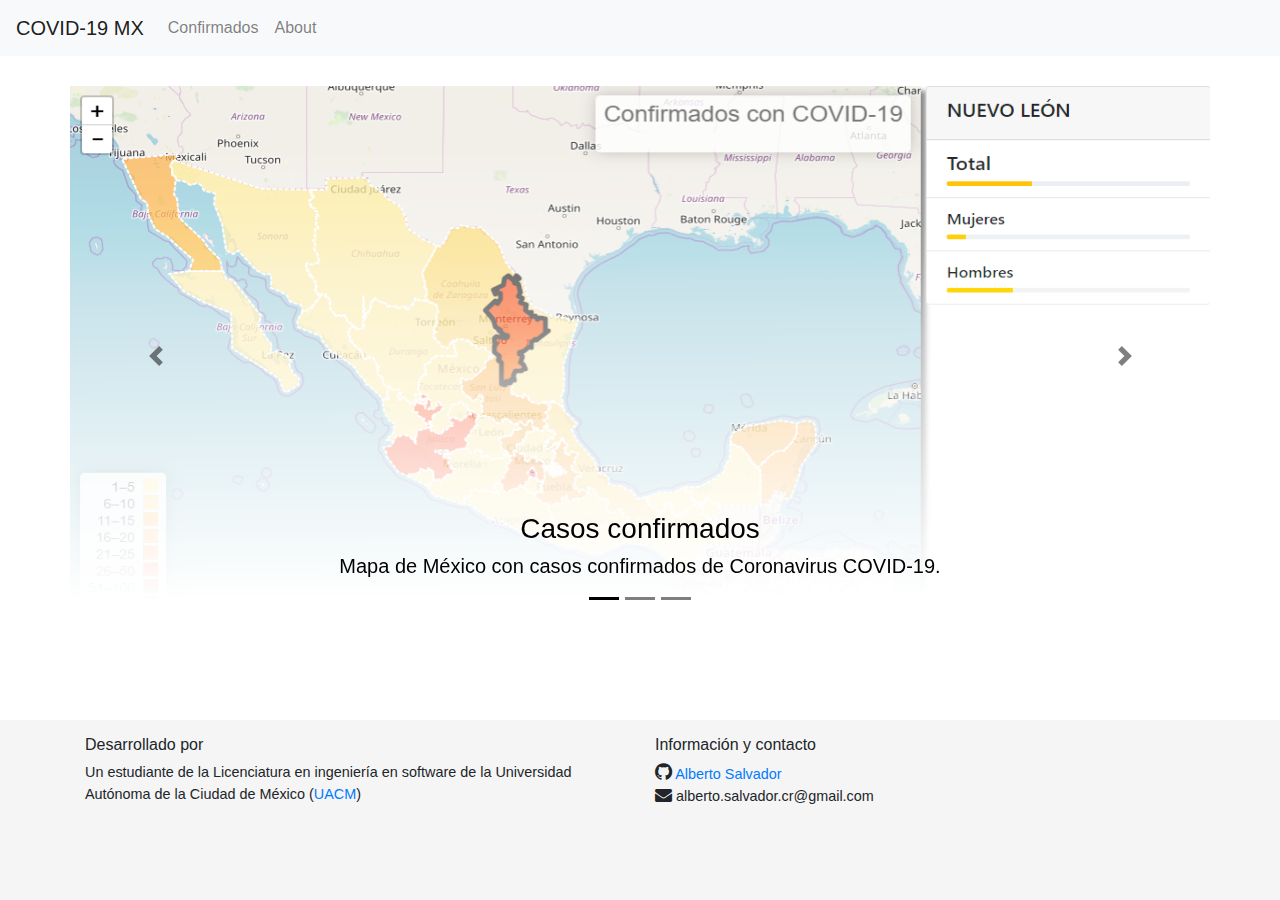
<file: html/index.html>
<!DOCTYPE html>
<html lang="en">

<head>
    <meta charset="utf-8">
    <meta name="viewport" content="width=device-width, initial-scale=1, shrink-to-fit=no">

    <!-- Bootstrap -->
    <link rel="stylesheet" href="https://stackpath.bootstrapcdn.com/bootstrap/4.4.1/css/bootstrap.min.css"
        integrity="sha384-Vkoo8x4CGsO3+Hhxv8T/Q5PaXtkKtu6ug5TOeNV6gBiFeWPGFN9MuhOf23Q9Ifjh" crossorigin="anonymous">
    <script src="https://code.jquery.com/jquery-3.4.1.slim.min.js"
        integrity="sha384-J6qa4849blE2+poT4WnyKhv5vZF5SrPo0iEjwBvKU7imGFAV0wwj1yYfoRSJoZ+n"
        crossorigin="anonymous"></script>
    <script src="https://cdn.jsdelivr.net/npm/popper.js@1.16.0/dist/umd/popper.min.js"
        integrity="sha384-Q6E9RHvbIyZFJoft+2mJbHaEWldlvI9IOYy5n3zV9zzTtmI3UksdQRVvoxMfooAo"
        crossorigin="anonymous"></script>
    <script src="https://stackpath.bootstrapcdn.com/bootstrap/4.4.1/js/bootstrap.min.js"
        integrity="sha384-wfSDF2E50Y2D1uUdj0O3uMBJnjuUD4Ih7YwaYd1iqfktj0Uod8GCExl3Og8ifwB6"
        crossorigin="anonymous"></script>

    <!-- Font Awesome -->
    <link rel="stylesheet" href="https://cdnjs.cloudflare.com/ajax/libs/font-awesome/4.7.0/css/font-awesome.min.css">
    
    <link rel="stylesheet" href="../css/htmlStyle.css">
    <link rel="stylesheet" href="../css/index.css">
    <title>COVID-19 MX</title>
</head>

<body>
    <header>
        <nav class="navbar navbar-expand-lg navbar-light bg-light">
            <a class="navbar-brand mb-0 h1" href="./index.html">COVID-19 MX</a>
            <button class="navbar-toggler" type="button" data-toggle="collapse" data-target="#navbarSupportedContent"
                aria-controls="navbarSupportedContent" aria-expanded="false" aria-label="Toggle navigation">
                <span class="navbar-toggler-icon"></span>
            </button>

            <div class="collapse navbar-collapse" id="navbarSupportedContent">
                <ul class="navbar-nav mr-auto">
                    <li class="nav-item">
                        <a class="nav-link" href="./confirmados.html">Confirmados</a>
                    </li>
                    <li class="nav-item">
                        <a class="nav-link" href="./about.html">About</a>
                    </li>
                </ul>
            </div>
        </nav>
    </header>

    <main class="container">
        <div id="carouselIndex" class="carousel slide" data-ride="carousel">
            <ol class="carousel-indicators">
                <li data-target="#carouselIndex" data-slide-to="0" class="active"></li>
                <li data-target="#carouselIndex" data-slide-to="1"></li>
                <li data-target="#carouselIndex" data-slide-to="2"></li>
            </ol>
            <div class="carousel-inner">
                <div class="carousel-item active">
                    <a href="./confirmados.html"><img src="../img/confirmados.png" class="d-block w-100" alt="Mapa de Mexico"></a>
                    <div class="carousel-caption d-md-block">
                        <h3>Casos confirmados</h3>
                        <h5>Mapa de México con casos confirmados de Coronavirus COVID-19.</h5>
                    </div>
                </div>
                <!-- <div class="carousel-item">
                    <img src="..." class="d-block w-100" alt="...">
                    <div class="carousel-caption d-md-block">
                        <h3>Second slide label</h3>
                        <h5>Lorem ipsum dolor sit amet, consectetur adipiscing elit.</h5>
                    </div>
                </div>
                <div class="carousel-item">
                    <img src="..." class="d-block w-100" alt="...">
                    <div class="carousel-caption d-md-block">
                        <h3>Third slide label</h3>
                        <h5>Praesent commodo cursus magna, vel scelerisque nisl consectetur.</h5>
                    </div>
                </div> -->
            </div>
            <a class="carousel-control-prev" href="#carouselIndex" role="button" data-slide="prev">
                <span class="carousel-control-prev-icon" aria-hidden="true"></span>
                <span class="sr-only">Anterior</span>
            </a>
            <a class="carousel-control-next" href="#carouselIndex" role="button" data-slide="next">
                <span class="carousel-control-next-icon" aria-hidden="true"></span>
                <span class="sr-only">Siguiente</span>
            </a>
        </div>
    </main>

    <footer class="footer">
        <div class="container">
            <div class="row">
                <div class="col-6">
                    <h6>Desarrollado por</h6>
                    <p>Un estudiante de la Licenciatura en ingeniería en software de la Universidad Autónoma de la
                        Ciudad
                        de México (<a href="https://www.uacm.edu.mx">UACM</a>)</p>
                </div>
                <div class="col-6">
                    <h6>Información y contacto</h6>
                    <i class="fa fa-github" style="font-size:20px"></i><a href="https://github.com/komboty"> Alberto
                        Salvador</a><br>
                    <i class="fa fa-envelope" style="font-size:17px"></i> alberto.salvador.cr@gmail.com
                </div>
            </div>
        </div>
    </footer>
</body>

</html>
</file>
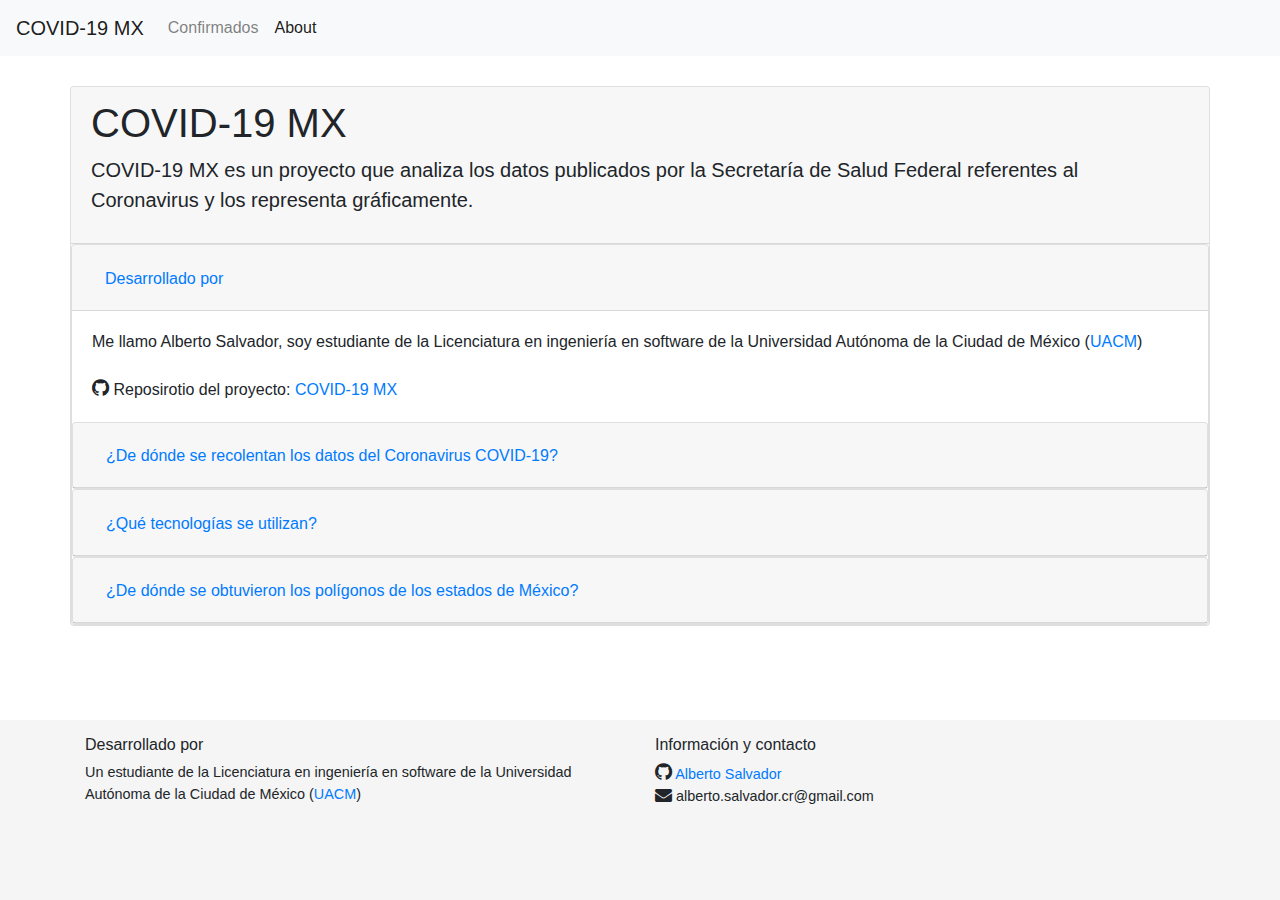
<file: html/about.html>
<!DOCTYPE html>
<html lang="en">

<head>
    <meta charset="utf-8">
    <meta name="viewport" content="width=device-width, initial-scale=1, shrink-to-fit=no">

    <!-- Bootstrap -->
    <link rel="stylesheet" href="https://stackpath.bootstrapcdn.com/bootstrap/4.4.1/css/bootstrap.min.css"
        integrity="sha384-Vkoo8x4CGsO3+Hhxv8T/Q5PaXtkKtu6ug5TOeNV6gBiFeWPGFN9MuhOf23Q9Ifjh" crossorigin="anonymous">
    <script src="https://code.jquery.com/jquery-3.4.1.slim.min.js"
        integrity="sha384-J6qa4849blE2+poT4WnyKhv5vZF5SrPo0iEjwBvKU7imGFAV0wwj1yYfoRSJoZ+n"
        crossorigin="anonymous"></script>
    <script src="https://cdn.jsdelivr.net/npm/popper.js@1.16.0/dist/umd/popper.min.js"
        integrity="sha384-Q6E9RHvbIyZFJoft+2mJbHaEWldlvI9IOYy5n3zV9zzTtmI3UksdQRVvoxMfooAo"
        crossorigin="anonymous"></script>
    <script src="https://stackpath.bootstrapcdn.com/bootstrap/4.4.1/js/bootstrap.min.js"
        integrity="sha384-wfSDF2E50Y2D1uUdj0O3uMBJnjuUD4Ih7YwaYd1iqfktj0Uod8GCExl3Og8ifwB6"
        crossorigin="anonymous"></script>

    <!-- Font Awesome -->
    <link rel="stylesheet" href="https://cdnjs.cloudflare.com/ajax/libs/font-awesome/4.7.0/css/font-awesome.min.css">

    <link rel="stylesheet" href="../css/htmlStyle.css">
    <title>COVID-19 MX</title>
</head>

<body>
    <header>
        <nav class="navbar navbar-expand-lg navbar-light bg-light">
            <a class="navbar-brand mb-0 h1" href="./index.html">COVID-19 MX</a>
            <button class="navbar-toggler" type="button" data-toggle="collapse" data-target="#navbarSupportedContent"
                aria-controls="navbarSupportedContent" aria-expanded="false" aria-label="Toggle navigation">
                <span class="navbar-toggler-icon"></span>
            </button>

            <div class="collapse navbar-collapse" id="navbarSupportedContent">
                <ul class="navbar-nav mr-auto">
                    <li class="nav-item">
                        <a class="nav-link" href="./confirmados.html">Confirmados</a>
                    </li>
                    <li class="nav-item active">
                        <a class="nav-link" href="./about.html">About</a>
                    </li>
                </ul>
            </div>
        </nav>
    </header>

    <main class="container">
        <div class="card">
            <div class="card-header">
                <h1 class="display-6">COVID-19 MX</h1>
                <p class="lead">COVID-19 MX es un proyecto que analiza los datos publicados por la Secretaría de Salud
                    Federal referentes al Coronavirus y los representa gráficamente.</p>
            </div>

            <div class="accordion" id="accordionID">
                <div class="card">
                    <div class="card-header" id="headingZero">
                        <h2 class="mb-0">
                            <button class="btn btn-link" type="button" data-toggle="collapse"
                                data-target="#collapseZero" aria-expanded="true" aria-controls="collapseZero">
                                Desarrollado por
                            </button>
                        </h2>
                    </div>
                    <div id="collapseZero" class="collapse show" aria-labelledby="headingZero"
                        data-parent="#accordionID">
                        <div class="card-body">
                            Me llamo Alberto Salvador, soy estudiante de la Licenciatura en ingeniería en software de la
                            Universidad Autónoma de la
                            Ciudad de México (<a href="https://www.uacm.edu.mx">UACM</a>)
                            <br>
                            <br><i class="fa fa-github" style="font-size:20px"></i> Reposirotio del proyecto: <a
                                href="https://github.com/komboty/COVID19MX"> COVID-19 MX</a>
                        </div>
                    </div>

                    <div class="card">
                        <div class="card-header" id="headingOne">
                            <h2 class="mb-0">
                                <button class="btn btn-link collapsed" type="button" data-toggle="collapse"
                                    data-target="#collapseOne" aria-expanded="false" aria-controls="collapseOne">
                                    ¿De dónde se recolentan los datos del Coronavirus COVID-19?
                                </button>
                            </h2>
                        </div>
                        <div id="collapseOne" class="collapse" aria-labelledby="headingOne" data-parent="#accordionID">
                            <div class="card-body">
                                De la Secretaría de Salud Federal, que a través de la Dirección General de Epidemiología
                                emite
                                un informe técnico referente al Coronavirus.
                                <br>
                                <br>Enlace: <a href="https://www.gob.mx/salud/es/archivo/documentos">gob.mx</a>
                            </div>
                        </div>
                    </div>

                    <div class="card">
                        <div class="card-header" id="headingTwo">
                            <h2 class="mb-0">
                                <button class="btn btn-link collapsed" type="button" data-toggle="collapse"
                                    data-target="#collapseTwo" aria-expanded="false" aria-controls="collapseTwo">
                                    ¿Qué tecnologías se utilizan?
                                </button>
                            </h2>
                        </div>
                        <div id="collapseTwo" class="collapse" aria-labelledby="headingTwo" data-parent="#accordionID">
                            <div class="card-body">
                                <img src="../img/tecnologias.png" width="250px"
                                    alt="HTML, CSS, JavaScript , Leaflet, Bootstrap">
                            </div>
                        </div>
                    </div>

                    <div class="card">
                        <div class="card-header" id="headingThree">
                            <h2 class="mb-0">
                                <button class="btn btn-link collapsed" type="button" data-toggle="collapse"
                                    data-target="#collapseThree" aria-expanded="false" aria-controls="collapseThree">
                                    ¿De dónde se obtuvieron los polígonos de los estados de México?
                                </button>
                            </h2>
                        </div>
                        <div id="collapseThree" class="collapse" aria-labelledby="headingThree"
                            data-parent="#accordionID">
                            <div class="card-body">
                                De <a href="http://datamx.io">datamx.io</a> la plataforma cívica de datos abiertos de
                                México.
                                Los polígonos estan simplificados a tres decimales (i.e. precisión aprox. 100 mts) y se
                                delinearon a mano directamente del servidor de INEGI.
                                <br>
                                <br>Enlace: <a
                                    href="http://datamx.io/dataset/poligonos-de-los-estados-de-mexico">Polígonos
                                    de
                                    los estados de México</a>                                
                                <i class="fa fa-envelope" style="font-size:17px"></i> ben_macias@hotmail.com
                                <br>Autor: B Macías <br>
                            </div>
                        </div>
                    </div>
                </div>
            </div>
    </main>

    <footer class="footer">
        <div class="container">
            <div class="row">
                <div class="col-6">
                    <h6>Desarrollado por</h6>
                    <p>Un estudiante de la Licenciatura en ingeniería en software de la Universidad Autónoma de la
                        Ciudad
                        de México (<a href="https://www.uacm.edu.mx">UACM</a>)</p>
                </div>
                <div class="col-6">
                    <h6>Información y contacto</h6>
                    <i class="fa fa-github" style="font-size:20px"></i><a href="https://github.com/komboty"> Alberto
                        Salvador</a><br>
                    <i class="fa fa-envelope" style="font-size:17px"></i> alberto.salvador.cr@gmail.com
                </div>
            </div>
        </div>
    </footer>
</body>

</html>
</file>
<file: css/htmlStyle.css>
/* Sticky footer styles
-------------------------------------------------- */
html {
    position: relative;
    min-height: 100%;
}
body {
    margin-bottom: 210px;
}
.footer {
    position: absolute;
    bottom: 0;
    width: 100%;
    height: 180px;
    /*line-height: 50px; */
    background-color: #f5f5f5;
    font-size: 90%;
}
  
  
/* Custom page CSS
-------------------------------------------------- */
body > .container {
    padding: 30px 0 0;
}

.footer > .container {
    padding-right: 15px;
    padding-left: 15px;
    padding-top: 15px; 
}
</file>
<file: css/index.css>
.carousel-inner, img {
    height: 540px;
}

.carousel-caption {
    color: black;
}

.carousel-control-next-icon, .carousel-control-prev-icon, .carousel-indicators {
    filter: invert(1);
}
</file>
